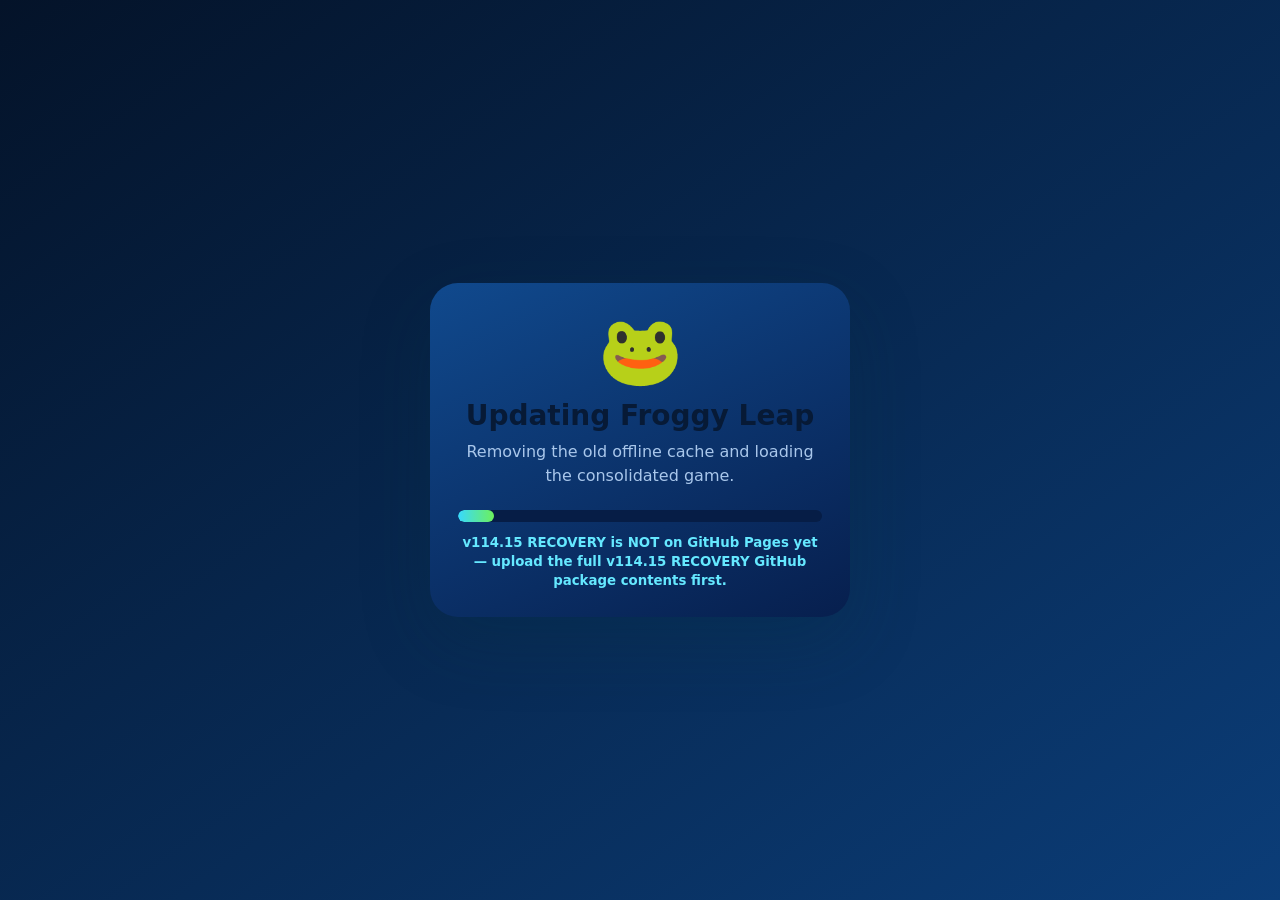
<file: refresh.html>
<!doctype html>
<html lang="en">
<head>
  <meta charset="utf-8">
  <meta name="viewport" content="width=device-width,initial-scale=1,viewport-fit=cover">
  <meta name="theme-color" content="#071a36">
  <title>Updating Froggy Leap</title>
  <style>
    *{box-sizing:border-box}
    body{margin:0;min-height:100svh;display:grid;place-items:center;padding:24px;background:linear-gradient(145deg,#041329,#0b3d78);font-family:system-ui,-apple-system,sans-serif;color:#071a36}
    main{width:min(420px,100%);padding:28px;border-radius:28px;background:linear-gradient(155deg,#10498d,#071f4e);box-shadow:0 24px 70px rgba(5,52,65,.22);text-align:center}
    .frog{font-size:68px;animation:bob .8s ease-in-out infinite alternate}
    h1{margin:8px 0;font-size:28px}
    p{margin:0;color:#a9c7eb;line-height:1.5}
    .bar{height:12px;margin:22px 0 10px;border-radius:999px;background:#061d46;overflow:hidden}
    .bar i{display:block;height:100%;width:10%;border-radius:inherit;background:linear-gradient(90deg,#38d9ff,#6df05b);animation:load 1.25s ease-in-out infinite}
    small{font-weight:900;color:#65e8ff}
    @keyframes load{50%{width:88%}100%{width:100%}}
    @keyframes bob{to{transform:translateY(-8px) rotate(2deg)}}
  </style>
</head>
<body>
  <main>
    <div class="frog">🐸</div>
    <h1>Updating Froggy Leap</h1>
    <p>Removing the old offline cache and loading the consolidated game.</p>
    <div class="bar"><i></i></div>
    <small id="status">Preparing v114.15 RECOVERY…</small>
  </main>
  <script>
    (async () => {
      const status = document.getElementById('status');
      try {
        status.textContent = 'Removing old service workers…';
        if ('serviceWorker' in navigator) {
          const registrations = await navigator.serviceWorker.getRegistrations();
          await Promise.all(registrations.map(registration => registration.unregister()));
        }
        status.textContent = 'Clearing old game files…';
        if ('caches' in window) {
          const names = await caches.keys();
          await Promise.all(names.map(name => caches.delete(name)));
        }
        status.textContent = 'Checking that v114.15 RECOVERY is uploaded…';
        const verifyUrl = './index.html?verify=v11415-recovery-' + Date.now();
        const response = await fetch(verifyUrl, { cache: 'no-store' });
        const html = await response.text();
        if (!response.ok || !html.includes('v114.15 RECOVERY · FROGGY LEAP') || !html.includes('FROGGY FRIENDS · BETA') || !html.includes('FROGGY CLOUD SAVE · BETA') || !html.includes('SERVER ECONOMY · PHASE 4')) {
          status.textContent = 'v114.15 RECOVERY is NOT on GitHub Pages yet — upload the full v114.15 RECOVERY GitHub package contents first.';
          return;
        }
        status.textContent = 'v114.15 RECOVERY verified — loading pipelined Server Job + immediate Case lock UI + authoritative economy + Owner Console + Friends + Cloud Saves…';
        setTimeout(() => location.replace('./?build=v11415-recovery-' + Date.now()), 650);
      } catch (error) {
        console.warn('Refresh helper:', error);
        status.textContent = 'Could not verify v114.15 RECOVERY. Check the upload, then try again.';
      }
    })();
  </script>
</body>
</html>
</file>
